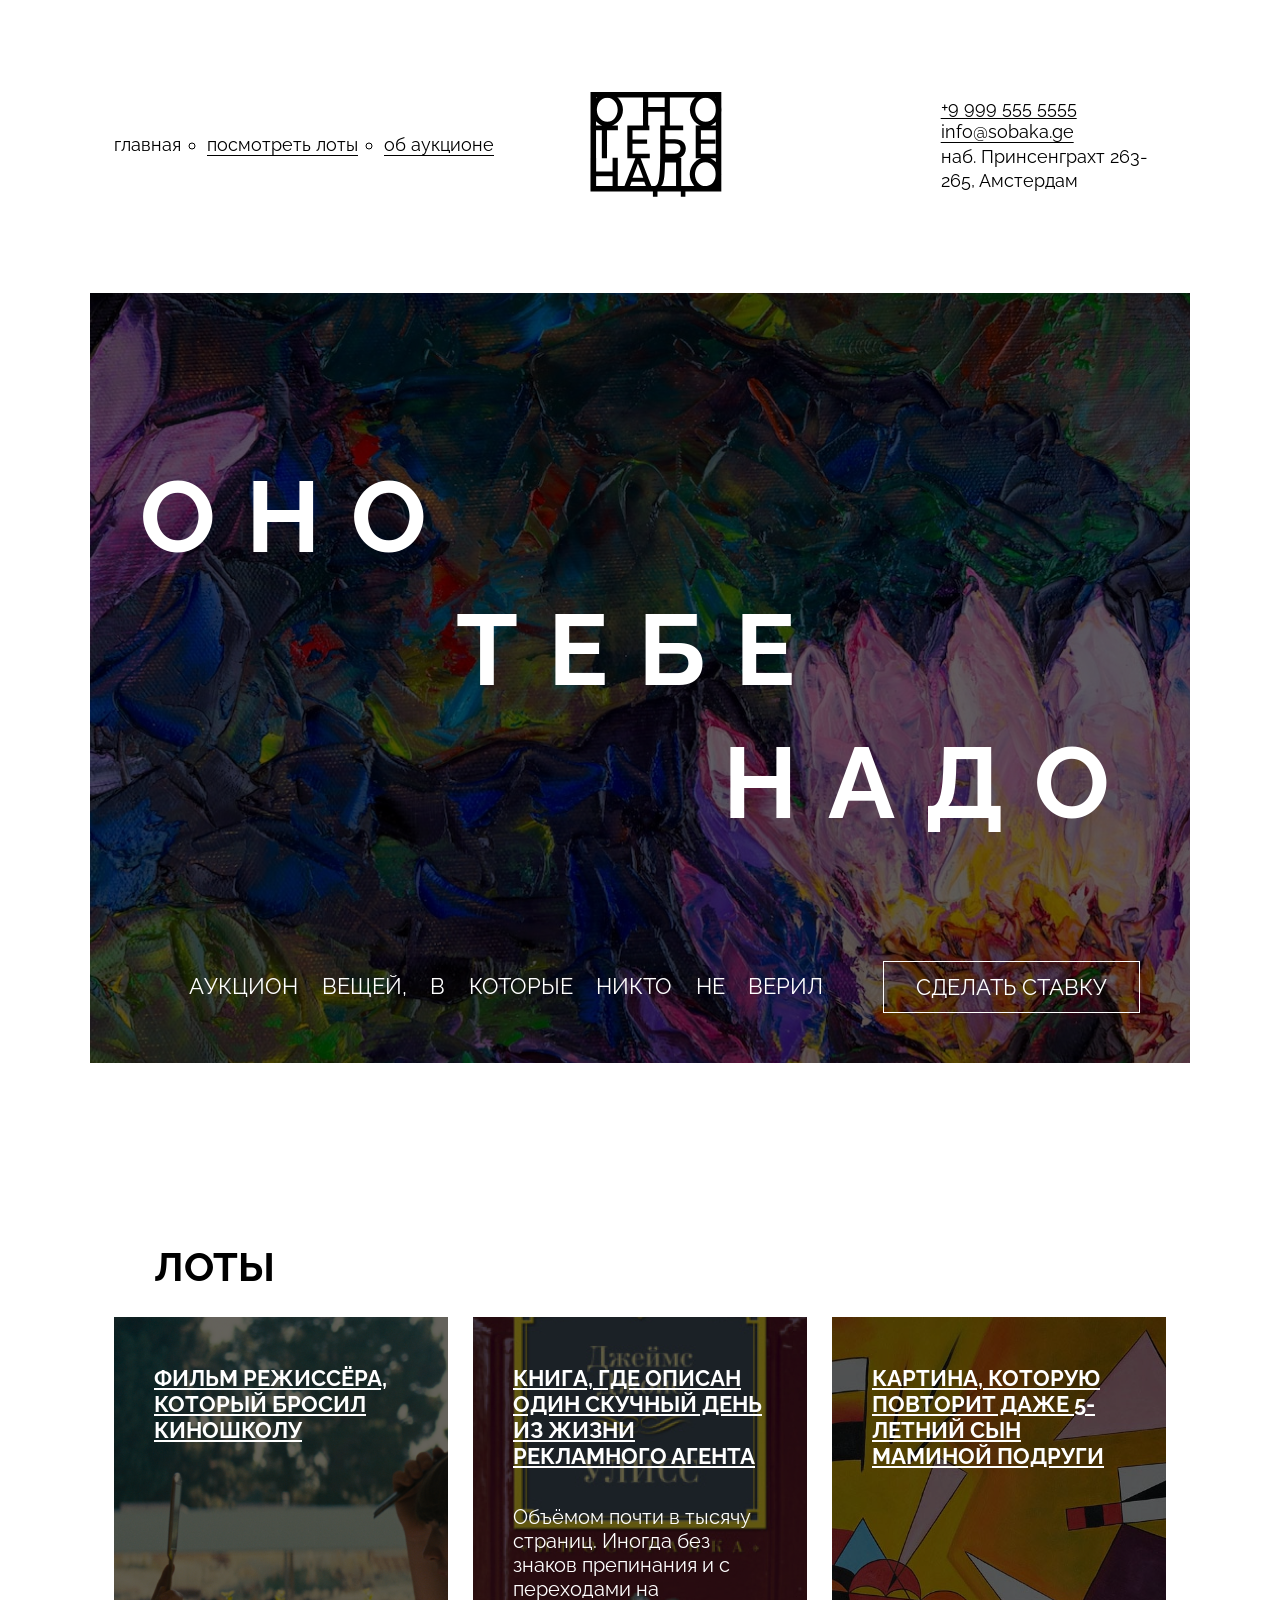
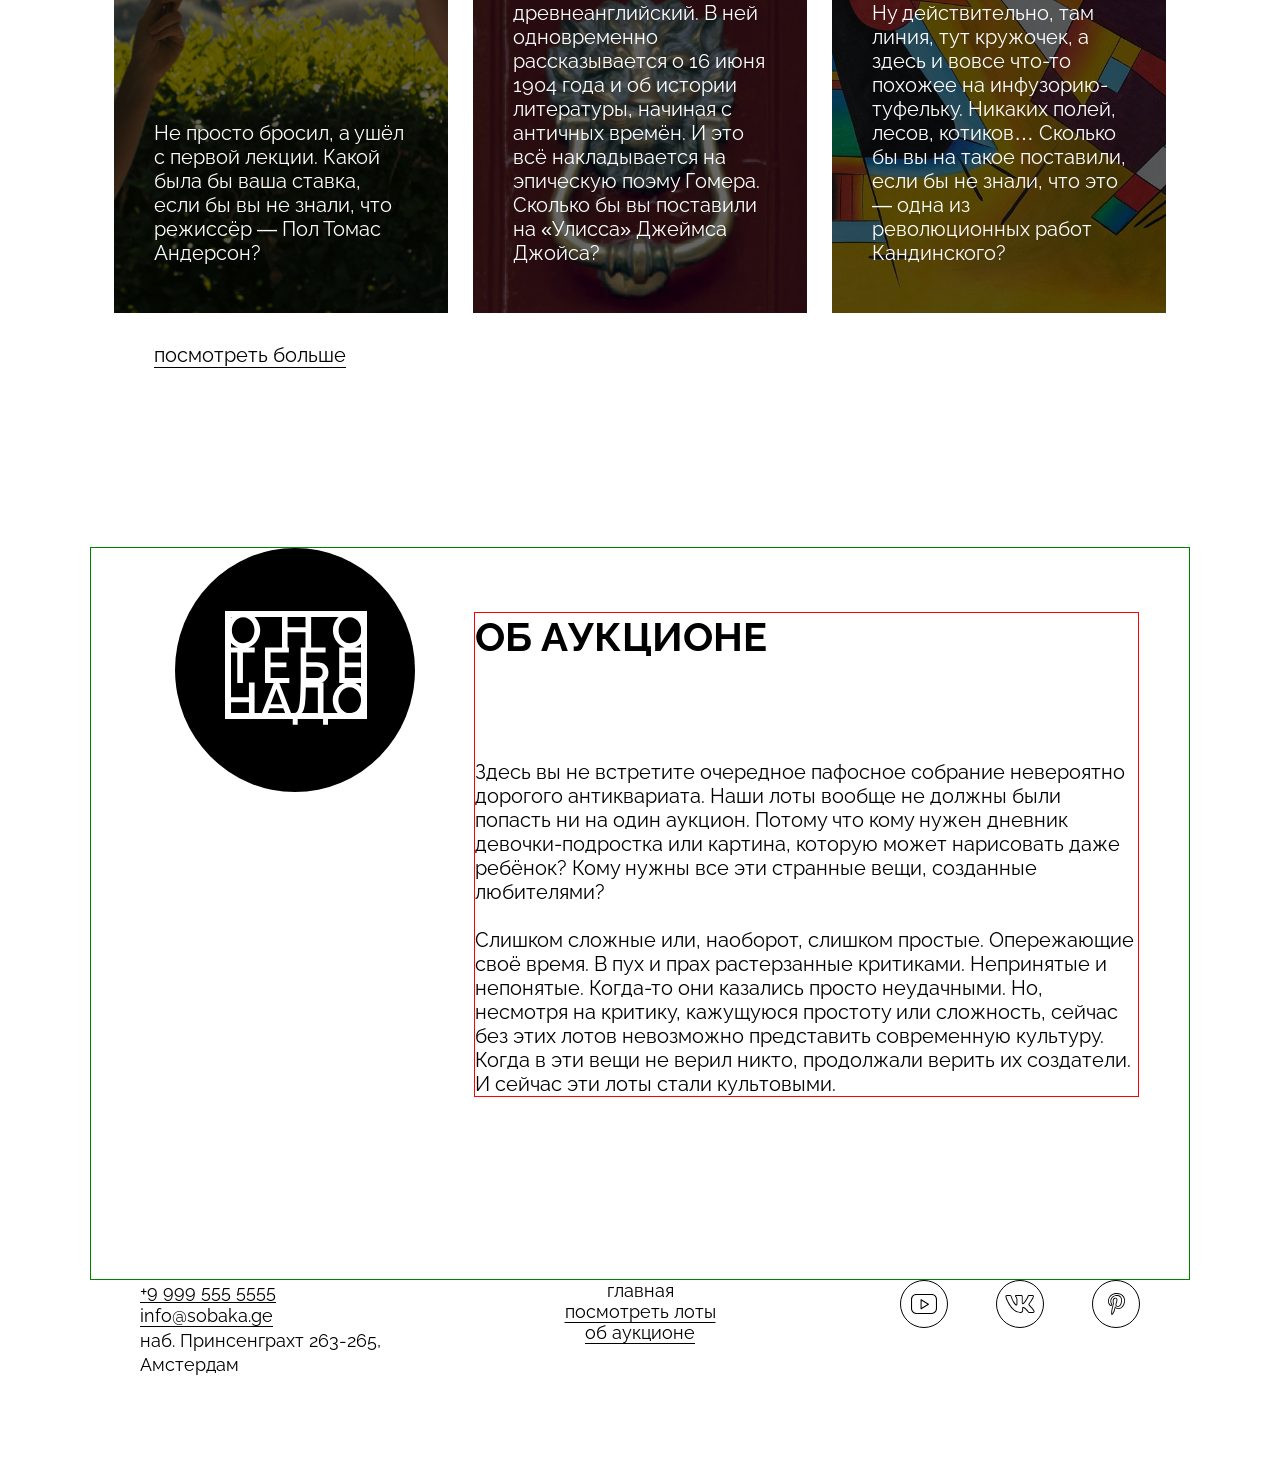
<file: index.html>
<!DOCTYPE html>
<html lang="ru">
  <head>
    <meta charset="UTF-8" />
    <meta http-equiv="X-UA-Compatible" content="IE=edge" />
    <meta name="viewport" content="width=device-width, initial-scale=1.0" />
    <link rel="stylesheet" href="./fonts/fonts.css">
    <link rel="stylesheet" href="./styles/global.css">
    <link rel="stylesheet" href="./styles/style.css">
    <title>Оно тебе надо — аукцион вещей, в которые никто не верил</title>
  </head>

  <body>
    <!-- ШАПКА -->
    <header class="header">



      <nav class="header_menu">
        <ul class="header_links_list">
          <li class="header_links_list_item no_bullit">
            <a href="0#" class="header_link link_active">главная</a>
          </li>
          <li class="header_links_list_item">
            <a href="0#" class="header_link">посмотреть лоты</a>
          </li>
          <li class="header_links_list_item">
            <a href="0#" class="header_link">об аукционе</a>
          </li>
        </ul>
      </nav>
      <a href="0#" class="header_logo">
        <img src="./images/logo-black.svg" alt="Логотип сайта «Оно тебе надо»" class="header_logo_image">
      </a>
      <address class="address header_address">
        <a href="tel:+99995555555">+9 999 555 5555</a>
        <a href="mailto:info@sobaka.ge">info@sobaka.ge</a>
        <p>наб. Принсенграхт 263-265, Амстердам</p>
      </address>
    </header>
  
    

    <main>
      <!-- ГЛАВНАЯ -->
      <section class="cover">
        <div class="overlay">
          <h1 class="cover_title">
            <!-- <span class="aligned_text alidning_left">О<span class="letter_spacing">н</span>о</span>
            <span class="aligned_text alidning_center">те<span class="letter_spacing">б</span>е</span>
            <span class="aligned_text alidning_right"><span class="letter_spacing">н</span>ад<span class="no_spacing">о</span>
            </span> -->

            <span class="ono">ОНО</span>
            <span class="tebe">ТЕБЕ</span>
            <span class="nado">НАДО</span>
          </h1>
          <div class="cover_description">
            <p class="cover_description_text">
              Аукцион вещей, в которые никто не верил
            </p>
            <button class="bid_button">
              Cделать ставку
            </button>
          </div>
        </div>
      </section>
  


      <!-- ЛОТЫ -->
      <section class="lots">
        <h2 class="lots_heading">
          Лоты
        </h2>

        <ul class="lots_card_list">
          <li class="lots_card_list_item">
            <a href="0#" class="card_link">
              <article class="card card_film">
                <div class="overlay">
                  <h3 class="card_title">
                    Фильм режиссёра, который бросил киношколу
                  </h3>
                  <p class="card_text">
                    Не просто бросил, а ушёл с первой лекции. Какой была бы ваша ставка,
                    если бы вы не знали, что режиссёр — Пол Томас Андерсон?
                  </p>
                </div>
              </article>
            </a>
          </li>
          <li class="lots_card_list_item">
            <a href="0#" class="card_link">
              <article class="card card_book">
                <div class="overlay">
                  <h3 class="card_title">
                    Книга, где описан один скучный день из жизни рекламного агента
                  </h3>
                  <p class="card_text">
                    Объёмом почти в тысячу страниц. Иногда без знаков препинания и с переходами
                    на древнеанглийский. В ней одновременно рассказывается о 16 июня 1904 года и об истории литературы,
                    начиная с античных времён. И это всё накладывается на эпическую поэму Гомера.
                    Сколько бы вы поставили на «Улисса» Джеймса Джойса?
                  </p>
                </div>
              </article>
            </a>
          </li>
          <li class="lots_card_list_item">
            <a href="0#" class="card_link">
              <article class="card card_picture">
                <div class="overlay">
                  <h3 class="card_title">
                    Картина, которую повторит даже 5-летний сын маминой подруги
                  </h3>
                  <p class="card_text">
                    Ну действительно, там линия, тут кружочек, а здесь и вовсе что-то похожее
                    на инфузорию-туфельку. Никаких полей, лесов, котиков… Сколько бы вы на такое поставили,
                    если бы не знали, что это — одна из революционных работ Кандинского?
                  </p>
                </div>
              </article>
            </a>
          </li>
        </ul>
        <a href="0#" class="lots_more">Посмотреть больше</a>
      </section>
  


      <!-- ОБ АУКЦИОНЕ -->
      <section class="about">
        <div class="about_column">
          <div class="about_logo">
            <img src="./images/logo-white.svg" alt="Логотип сайта «Оно тебе надо»" class="about_logo_image">
          </div>
        </div>
        <div class="about_column">
          <h2 class="about_title">Об аукционе</h2>
          <div class="about_text">
            <p>
              Здесь вы не встретите очередное пафосное собрание невероятно дорогого антиквариата. Наши лоты вообще не должны были попасть ни на один аукцион. Потому что кому нужен дневник девочки-подростка или картина, которую может нарисовать даже ребёнок? Кому нужны все эти странные вещи, созданные любителями?
            </p>
            <p>
              Слишком сложные или, наоборот, слишком простые. Опережающие своё время. В пух и прах растерзанные критиками. Непринятые и непонятые. Когда-то они казались просто неудачными. Но, несмотря на критику, кажущуюся простоту или сложность, сейчас без этих лотов невозможно представить современную культуру. Когда в эти вещи не верил никто, продолжали верить их создатели. И сейчас эти лоты стали культовыми.
            </p>
          </div>
        </div>
      </section>
    </main>
  


    <!-- ПОДВАЛ -->
    <footer class="footer">
      <address class="address footer_address">
        <a href="tel:+99995555555">+9 999 555 5555</a>
        <a href="mailto:info@sobaka.ge">info@sobaka.ge</a>
        <p>наб. Принсенграхт 263-265, Амстердам</p>
      </address>
      <nav class="footer_menu">
        <ul class="footer_menu_list">
          <li class="footer_menu_list_item">
            <a href="0#" class="footer_menu_link footer_menu_link_active">главная</a>
          </li>
          <li class="footer_links_list_item">
            <a href="0#" class="footer_menu_link">посмотреть лоты</a>
          </li>
          <li class="footer_links_list_item">
            <a href="0#" class="footer_menu_link">об аукционе</a>
          </li>
        </ul>
      </nav>
      <ul class="footer_social_list">
        <li class="footer_social_list_item">
          <a href="0#" target="_blank" class="footer_social_link">
            <img src="./images/yt.svg" alt="Youtube" class="footer_social_icon">
          </a>
        </li>
        <li class="footer_social_list_item">
          <a href="0#" target="_blank" class="footer_social_icon">
            <img src="./images/vk.svg" alt="Вконтакте" class="footer_social_icon">
          </a>
        </li>
        <li class="footer_social_list_item">
          <a href="0#" target="_blank" class="footer_social_link">
            <img src="./images/pinterest.svg" alt="Pinterest" class="footer_social_icon">
          </a>
        </li>
      </ul>
    </footer>



  </body>
</html>
</file>
<file: fonts/fonts.css>
@font-face {
  font-family: Raleway;
  src:
    url(./Raleway-Regular.woff2) format('woff2'),
    url(./Raleway-Regular.woff) format('woff');
  font-weight: normal;
  font-display: swap;
}

@font-face {
  font-family: Raleway;
  src:
    url(./Raleway-Bold.woff2) format('woff2'),
    url(./Raleway-Bold.woff) format('woff');
  font-weight: bold;
  font-display: swap;
}
</file>
<file: styles/global.css>
*,
*::before,
*::after {
  box-sizing: border-box;
}

body {
  width: 1100px;
  margin: 0 auto;
  font-family: Raleway, sans-serif;
}

h1,
h2,
h3,
h4,
h5,
h6,
p,
ul,
ol,
li,
blockquote {
  margin: 0;
  padding: 0;
}

a {
  color: inherit;
}

img {
  width: 100%;
}

button {
  font: inherit;
}
</file>
<file: styles/style.css>
/* -- Шапка -- */
.header {
  display: flex;
  flex-wrap: wrap;
  justify-content: space-between;
  align-items: center;
  font-size: 18px;
  font-weight: 400;
  padding: 92px 24px 96px;
}

.header_menu {
  flex: 0 0 auto;
  /* width: 33.3%; */
}

.header_link {
  text-underline-position: under;
}

.header_links_list {
  display: flex;
  gap: 26px;
}

.header_links_list_item {
  border-bottom: black;
  list-style: circle;
}

.no_bullit {
  list-style: none;
}

.link_active {
  text-decoration: none;
}

.header_logo {
  flex: 0 0 auto;
  width: 148px;
  height: 105px;
}

.header_logo_image {
  width: inherit;
  height: inherit;
}

.header_address {
  padding-left: 125px;
}



/* -- Адрес -- */
.address {
  flex: 0 0 auto;
  width: 33.3%;
  line-height: 135%;
  font-style: normal;
  text-underline-position: under;
}



/* -- Обложка -- */
.cover {
  background: url("../images/cover.jpg") center/cover;
  color: #fff;
}

.cover_title {
  font-size: 100px;
  font-weight: 700;
  letter-spacing: 0.3em;
  text-transform: uppercase;
  display: flex;
  flex-direction: column;
  gap: 16px;
}

.tebe {
  /* align-items: stretch; */
  text-align: center;
}

.nado {
  text-align: end;
}

.cover_description {
  margin-top: 120px;
  display: flex;
  justify-content: end;
  align-items: center;
}

.cover_description_text {
  font-size: 22px;
  font-weight: 400;
  line-height: 127.273%;
  text-align: end;
  word-spacing: 17.5px;
  text-transform: uppercase;
  margin-right: 6%;
}

.overlay {
  height: inherit;
  padding: 165px 50px 50px;
  background-color: rgba(0, 0, 0, 0.6);
}



/* Выравнивание */
/* .alidning_left {
  text-align: left;
}

.alidning_center {
  width: 100%;
  max-width: 1310px;
  text-align: center;
}

.alidning_right {
  text-align: right;
}

.letter_spacing {
  letter-spacing: 0,3rem;
}

.no_spacing {
  letter-spacing: 0;
} */



/* Кнопка */
.bid_button {
  font-size: 22px;
  font-weight: 400;
  text-transform: uppercase;
  background: none;
  border: 1px solid white;
  border-radius: 0;
  color: white;
  padding: 12px 32px;
}



/* -- ЛОТЫ -- */
.lots {
  padding: 180px 24px;
}

.lots_heading {
  font-size: 40px;
  font-weight: 700;
  margin: 0 0 27px 40px;
  text-transform: uppercase;
}

.lots_card_list {
  display: flex;
  flex-wrap: nowrap;
  width: 334px;
  gap: 25px;
  list-style: none;
  margin-bottom: 30px;
}

.lots_card_list_item {
  flex: 1 0 0%;
  min-height: 596px;
  min-width: 334px;
}

.lots_card_list_item:first-child {
  width: 33.3%;
}

.lots_card_list_item:last-child {
  width: 33.3%;
}

.lots_more {
  text-decoration: none;
  text-transform: lowercase;
  margin-left: 40px;
  font-size: 20px;
  font-weight: 400;
  border-bottom: 1px solid #000;
}



/* Карточки */
.card {
  height: inherit;
  color: white;
}

.card_film {
  background: url(../images/card-lot-01.jpg);
  background-position: center;
  background-size: cover;
}

.card_book {
  background: url(../images/card-lot-02.jpg);
  background-position: center;
  background-size: cover;
}

.card_picture {
  background: url(../images/card-lot-03.jpg);
  background-position: center;
  background-size: cover;
}

.card_link {
  height: 100%;
  text-decoration: none;
}

.card .overlay {
  display: flex;
  flex-direction: column;
  justify-content: space-between;
  padding: 48px 40px;
}

.card_title {
  font-size: 22px;
  font-weight: 700;
  text-transform: uppercase;
  text-decoration: underline;
}

.card_text {
  line-height: 120%;
  font-size: 20px;
  font-weight: 400;
}



/* -- ОБ АУКЦИОНЕ -- */
.about {
  display: flex;
  gap: 25px;
  padding: 0 50px 182px 50px;
  border: green solid 1px;
}

/* .about_column:last-child {
  margin-top: 67px;
} */
.about_column:last-child {
  border: red solid 1px;
  margin-top: 64px;
}


.about_logo {  
  background-color: #000;
  border-radius: 50%;
  margin: 0 34px;
  padding: 63px 46px;
}

.about_logo_image {
  width: 148px;
}

.about_title {
  text-transform: uppercase;
  font-size: 40px;
  font-weight: 700;
}

.about_text {
  font-size: 20px;
  font-weight: 400;
  display: flex;
  flex-direction: column;
  gap: 24px;
  margin-top: 100px;
}



/* -- ПОДВАЛ -- */
.footer {
  font-size: 18px;
  font-weight: 400;
  padding: 0 50px 90px;
  display: flex;
  justify-content: space-between;
}

.footer_address {
  padding-right: 9%;
}

.footer_menu {
  flex: 0 0 auto;
  width: auto;
  display: flex;
  flex-direction: column;
}

.footer_menu_list {
  list-style: none;
  text-align: center;
}

.footer_menu_link {
  text-underline-position: under;
}

.footer_menu_link_active {
  text-decoration: none;
}

.footer_social_list {
  flex: 0 0 auto;
  width: 33.3%;
  display: flex;
  justify-content: end;
  gap: 48px;
  list-style: none;
}

.footer_social_icon {
  width: 48px;
  height: 48px;
}
</file>
